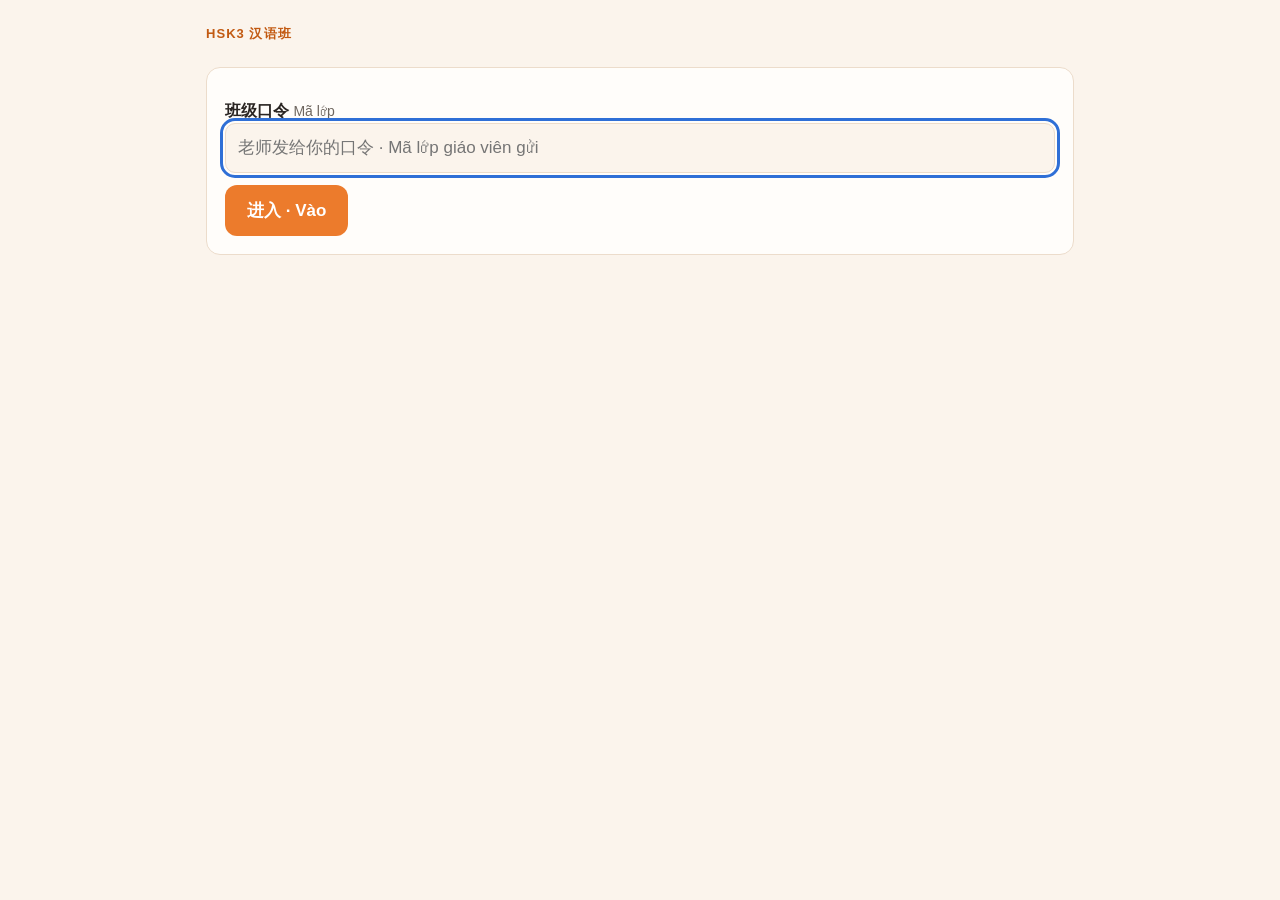
<file: index.html>
<!doctype html>
<html lang="zh-CN">
<head>
<meta charset="utf-8">
<meta name="viewport" content="width=device-width, initial-scale=1">
<meta name="robots" content="noindex, nofollow">
<title>汉语作业</title>
<link rel="stylesheet" href="style.css?v=3">
</head>
<body>
<div class="wrap">
  <header class="top">
    <div class="klass" id="klass"></div>
    <div class="demo-banner hidden" id="demo">演示模式：还没有连接 Google 表格，答案只保存在这台设备上。</div>
  </header>
</div>

<div class="progress hidden" id="progress">
  <div class="wrap">
    <div class="row"><span id="who"></span><span id="pcount"></span></div>
    <div class="bar"><i id="pbar"></i></div>
  </div>
</div>

<main class="wrap">
  <div id="msg"></div>

  <section class="card hidden" id="gate">
    <label class="field">
      <div><b>班级口令</b> <span class="vi">Mã lớp</span></div>
      <input id="code" autocomplete="off" autocapitalize="characters" placeholder="老师发给你的口令 · Mã lớp giáo viên gửi">
    </label>
    <div id="gateerr" class="note" style="color:var(--wrong)"></div>
    <button class="btn" id="enter">进入 · Vào</button>
  </section>

  <div id="hero"></div>
  <section class="card result hidden" id="result"></section>

  <section class="card hidden" id="namecard">
    <label class="field">
      <div><b>你的名字</b> <span class="vi">Tên của bạn</span></div>
      <div id="namebox"></div>
    </label>
    <div class="note">写完所有题目后，点最下面的“交作业”。中途关掉网页，已写的答案会自动保存在这台设备上。<br>
      <span class="vi">Làm xong tất cả các câu thì bấm “交作业 / Nộp bài” ở cuối trang. Nếu đóng trang giữa chừng, câu trả lời vẫn được lưu trên thiết bị này.</span></div>
  </section>

  <div id="paper"></div>

  <div id="submitbox" class="hidden" style="text-align:center;margin:28px 0">
    <button class="btn" id="submit">交作业 · Nộp bài</button>
  </div>
  <div class="footer-space"></div>
</main>

<script src="config.js?v=3"></script>
<script src="common.js?v=3"></script>
<script>
(function () {
  const { C, DEMO, esc, loadLesson, getCode, setCode, gradeAll, answerText, call, store } = HW;
  const $ = (id) => document.getElementById(id);
  let lesson, key, units, done = null;

  $("klass").textContent = C.CLASS_NAME || "";
  if (DEMO) $("demo").classList.remove("hidden");

  const params = new URLSearchParams(location.search);
  let lessonId = params.get("lesson");
  const list = C.LESSONS || [];
  if (!lessonId && list.length === 1) lessonId = list[0].id;
  if (!lessonId) {
    $("paper").innerHTML = '<section class="card"><h2>选择作业</h2>' + list.map((l) =>
      `<p><a href="?lesson=${encodeURIComponent(l.id)}">${esc(l.title)}</a></p>`).join("") + "</section>";
    return;
  }

  // ---------- 班级口令 ----------
  function showGate(err) {
    $("gate").classList.remove("hidden");
    $("gateerr").textContent = err || "";
    $("code").focus();
  }
  $("enter").addEventListener("click", () => start($("code").value));
  $("code").addEventListener("keydown", (e) => { if (e.key === "Enter") start($("code").value); });

  function start(code, fromSaved) {
    if (!String(code || "").trim()) return showGate("");
    $("enter").disabled = true;
    loadLesson(lessonId, code).then((r) => {
      setCode(code);
      $("gate").classList.add("hidden");
      lesson = r.lesson; key = r.key; units = lesson.units;
      document.title = lesson.title + " · 作业";
      render();
      done = store("hw_done_" + lesson.id);
      if (done) { fill(done.answers); showResult(done); }
      else {
        const draft = store("hw_draft_" + lesson.id) || {};
        buildName(draft.student || "");
        fill(draft.answers || {});
        $("namecard").classList.remove("hidden");
        $("submitbox").classList.remove("hidden");
        $("progress").classList.remove("hidden");
        updateProgress();
      }
    }).catch((e) => {
      if (e.badCode) { setCode(null); showGate(fromSaved ? "" : e.message); }
      else $("msg").innerHTML = `<section class="card">出错了：${esc(e.message)}</section>`;
    }).finally(() => { $("enter").disabled = false; });
  }
  const saved = getCode();
  if (saved) start(saved, true); else showGate("");

  // ---------- 画页面 ----------
  const PIN = '<svg width="16" height="20" viewBox="0 0 16 20" aria-hidden="true"><path d="M8 0a8 8 0 0 0-8 8c0 6 8 12 8 12s8-6 8-12a8 8 0 0 0-8-8z" fill="var(--accent)"/><circle cx="8" cy="8" r="3.2" fill="#fff"/></svg>';
  const COLORS = ["#e0783a", "#3d8db5", "#c2577f", "#4d9a68", "#8a6bbf", "#b8862f"];
  const colorOf = {};
  const avatarColor = (name) => colorOf[name] || (colorOf[name] = COLORS[Object.keys(colorOf).length % COLORS.length]);
  const letterOpt = (s) => { const m = String(s).match(/^([A-Z])\s+(.*)$/); return m ? `<b>${m[1]}</b>${esc(m[2])}` : esc(s); };
  const banner = (tab, tag) => `<div class="banner"><span class="tab">${esc(tab)}</span><span class="tag">${esc(tag)}</span></div>`;

  function slot(uid, inner) { return `<span class="slot" data-slot="${uid}">${inner}</span>`; }
  function optionList(bank) {
    return '<option value="">选…</option>' + bank.map((b) => `<option value="${esc(b[0])}">${esc(b)}</option>`).join("");
  }
  function withBlanks(text, uids, makeBlank) {
    const parts = text.split("___");
    let html = esc(parts[0]);
    for (let i = 1; i < parts.length; i++) html += slot(uids[i - 1], makeBlank(uids[i - 1])) + esc(parts[i]);
    return html;
  }

  function heroHtml(b) {
    const m = lesson.title.match(/^第(\d+)课\s*(.*)$/) || [null, "", lesson.title];
    return `<div class="lesson-hero"><div class="num"><small>Bài</small><b>${esc(m[1])}</b></div>
        <div class="ttl"><h1>${esc(m[2])}</h1><div>${esc((lesson.vi || "").replace(/^Bài\s*\d+\s*·\s*/, ""))}</div></div></div>
      <div class="goals"><h3>目标 <span class="vi">Mục tiêu</span></h3><ul style="margin:0;padding:0">${b.goals.map((g) =>
        `<li>${esc(g[0])}<div class="vi">${esc(g[1])}</div></li>`).join("")}</ul></div>`;
  }

  function exerciseHtml(sec) {
    const head = `<div class="ex-head"><span>${esc(sec.title)}</span><span class="vi">${esc(sec.vi || "")}</span></div>
      ${sec.note ? `<p class="note" style="margin-left:20px">${esc(sec.note)}</p>` : ""}
      ${sec.audio ? `<audio controls preload="none" src="${esc(sec.audio)}"></audio>` : ""}
      ${sec.bank ? `<div class="bank">${sec.bank.map((b) => `<span>${letterOpt(b)}</span>`).join("")}</div>` : ""}`;
    let body;
    if (sec.type === "select" && sec.items[0].img) {
      body = '<div class="imggrid">' + sec.items.map((it, i) => {
        const u = it.units[0];
        return `<div class="imgq" data-slot="${u}"><img src="${it.img}" alt="第${i + 1}张图">
          <span class="qnum">(${i + 1})</span><select class="blank" data-unit="${u}" aria-label="第${i + 1}张图">${optionList(sec.bank)}</select></div>`;
      }).join("") + "</div>";
    } else {
      body = sec.items.map((it, i) => {
        const num = `<span class="qnum">(${i + 1})</span>`;
        if (sec.type === "select") {
          return `<div class="q"><div class="qtext">${num}${withBlanks(it.text, it.units,
            (u) => `<select class="blank" data-unit="${u}" aria-label="第${i + 1}题">${optionList(sec.bank)}</select>`)}</div></div>`;
        }
        if (sec.type === "choice") {
          const u = it.units[0];
          return `<div class="q" data-slot="${u}"><div class="qtext">${num}${esc(it.text)}</div>
            <div class="opts" role="radiogroup">${it.options.map((o) =>
              `<label class="opt"><input type="radio" name="${u}" value="${esc(o[0])}" data-unit="${u}"><span>${letterOpt(o)}</span></label>`).join("")}</div></div>`;
        }
        if (sec.type === "fill") {
          const txt = `<div class="qtext">${num}${withBlanks(it.text, it.units,
            (u) => `<input class="blank" data-unit="${u}" autocomplete="off" aria-label="填空">`)}</div>`;
          return `<div class="q">${it.img ? `<div class="qrow"><img src="${it.img}" alt="">${txt}</div>` : txt}</div>`;
        }
        const u = it.units[0];
        return `<div class="q" data-slot="${u}"><div class="qtext">${num}${esc(it.text)}</div>
          <textarea data-unit="${u}" placeholder="用中文回答 · Trả lời bằng tiếng Trung"></textarea></div>`;
      }).join("");
    }
    return `<section class="ex">${head}${body}</section>`;
  }

  function kewenBodyHtml(b, headBlk) {
    const page = headBlk ? headBlk.page : "";
    let left;
    if (b.lines && b.lines.length) {
      left = headBlk && headBlk.prose
        ? `<div class="prose">${b.lines.map((l) => `<p>${esc(l.who ? l.who + "：" + l.text : l.text)}</p>`).join("")}</div>`
        : `<div class="dialog">${b.lines.map((l) => l.who
            ? `<div class="line"><div class="ava"><i style="background:${avatarColor(l.who)}">${esc(l.who.slice(-1))}</i>${esc(l.who)}</div><div class="bubble">${esc(l.text)}</div></div>`
            : `<div class="prose"><p>${esc(l.text)}</p></div>`).join("")}</div>`;
    } else {
      left = `<div class="placeholder"><b>📖 课文请看课本第 ${esc(page)} 页</b>先读课文，再做下面的题。<div class="vi">Hãy đọc bài khoá ở sách trang ${esc(page)}, sau đó làm bài.</div></div>`;
    }
    const vocab = b.vocab && b.vocab.length ? `<div class="vocab"><div class="vt">生词 <span>Từ mới</span></div>${b.vocab.map((v) =>
      `<div class="vrow"><span class="vn">${v.n}</span><span class="vw">${esc(v.word)}</span><span class="vp">${esc(v.py)}</span><span class="vpos">${esc(v.pos)}</span><span class="vv">${esc(v.vi)}</span></div>`).join("")}</div>` : "";
    return `<div class="kewen"><div>${left}</div><div>${b.photo ? `<img class="photo" src="${b.photo}" alt="课文${b.n}照片">` : ""}${vocab}</div></div>`;
  }

  function render() {
    const heads = {};
    lesson.blocks.forEach((b) => { if (b.kind === "kewen-head") heads[b.n] = b; });
    let hero = "", html = "";
    lesson.blocks.forEach((b) => {
      if (b.kind === "intro") hero += heroHtml(b);
      else if (b.kind === "banner") html += banner(b.title, b.vi);
      else if (b.kind === "kewen-head") {
        html += banner("课文 " + b.n, "Bài khoá " + b.n) + `<div class="scene">${PIN}<div><span class="cn" style="font-size:18px">地点：${esc(b.place)}　人物：${esc(b.people.join("、"))}</span><div class="vi">${esc(b.placeVi || "")}</div></div><span class="page">课本第 ${esc(b.page)} 页</span></div>`;
      }
      else if (b.kind === "kewen-body") html += kewenBodyHtml(b, heads[b.n]);
      else if (b.kind === "grammar") {
        html += banner("小语讲堂", "Lớp học của Tiểu Ngữ") + `<div class="gram"><h3><span class="gn">${b.n}</span><span class="cn">${esc(b.title)}</span></h3>
          <p>${esc(b.explain)}</p><p class="vi">${esc(b.explainVi)}</p><p class="muted" style="margin-bottom:0">例如 · Ví dụ：</p>
          <ol>${b.examples.map((x) => `<li>${esc(x)}</li>`).join("")}</ol></div>`;
      }
      else if (b.kind === "note") html += `<div class="card"><div class="cn" style="font-size:18px">${esc(b.text)}</div><div class="vi" style="margin-top:6px">${esc(b.vi || "")}</div></div>`;
      else if (b.kind === "exercise") html += exerciseHtml(b);
    });
    $("hero").innerHTML = hero;
    $("paper").innerHTML = html;
    $("paper").addEventListener("input", onInput);
    $("paper").addEventListener("change", onInput);
  }

  function buildName(current) {
    const box = $("namebox");
    if (C.STUDENTS && C.STUDENTS.length) {
      box.innerHTML = `<select id="name"><option value="">— 请选择 · Chọn tên —</option>${C.STUDENTS.map((s) =>
        `<option${s === current ? " selected" : ""}>${esc(s)}</option>`).join("")}</select>`;
    } else {
      box.innerHTML = `<input id="name" autocomplete="name" placeholder="例如：Nguyễn Văn An" value="${esc(current)}">`;
    }
    $("name").addEventListener("input", onInput);
    $("name").addEventListener("change", onInput);
  }

  // ---------- 读写答案 ----------
  function collect() {
    const a = {};
    for (const u of units) {
      const els = document.querySelectorAll(`[data-unit="${u.id}"]`);
      if (!els.length) continue;
      if (els[0].type === "radio") {
        const c = [...els].find((e) => e.checked);
        a[u.id] = c ? c.value : "";
      } else a[u.id] = els[0].value.trim();
    }
    return a;
  }
  function fill(ans) {
    for (const [uid, v] of Object.entries(ans || {})) {
      document.querySelectorAll(`[data-unit="${uid}"]`).forEach((el) => {
        if (el.type === "radio") el.checked = el.value === v; else el.value = v;
      });
    }
  }
  let saveTimer;
  function onInput() {
    updateProgress();
    clearTimeout(saveTimer);
    saveTimer = setTimeout(() => {
      const name = $("name") ? $("name").value.trim() : "";
      store("hw_draft_" + lesson.id, { student: name, answers: collect() });
    }, 400);
  }
  function updateProgress() {
    const a = collect();
    const filled = units.filter((u) => a[u.id]).length;
    $("pcount").textContent = `已完成 ${filled} / ${units.length}`;
    $("pbar").style.width = (100 * filled / units.length) + "%";
    const name = $("name") ? $("name").value.trim() : "";
    $("who").textContent = name || "还没填名字";
  }

  // ---------- 交作业 ----------
  $("submit").addEventListener("click", async () => {
    const name = $("name").value.trim();
    if (!name) {
      toast("请先填写你的名字 · Hãy nhập tên của bạn");
      $("namecard").scrollIntoView({ behavior: "smooth" });
      $("name").focus();
      return;
    }
    const answers = collect();
    const empty = units.filter((u) => !answers[u.id]).length;
    if (empty && !confirm(`还有 ${empty} 个空没有写，确定交作业吗？\nCòn ${empty} chỗ trống chưa làm. Bạn chắc chắn nộp bài?`)) return;
    if (!empty && !confirm("交了以后不能再改。确定交作业吗？\nNộp rồi sẽ không sửa được. Bạn chắc chắn nộp bài?")) return;
    const btn = $("submit");
    btn.disabled = true; btn.textContent = "正在提交…";
    const g = gradeAll(lesson, key, answers);
    try {
      const r = await call({ action: "submit", lesson: lesson.id, student: name, answers, auto: g.count });
      if (!r || !r.ok) throw new Error((r && r.error) || "提交失败");
      done = { student: name, answers, time: new Date().toISOString() };
      store("hw_done_" + lesson.id, done);
      store("hw_draft_" + lesson.id, null);
      showResult(done);
      window.scrollTo({ top: 0, behavior: "smooth" });
    } catch (e) {
      toast("没有提交成功，请检查网络后再试一次。" + e.message);
      btn.disabled = false; btn.textContent = "交作业 · Nộp bài";
    }
  });

  function showResult(d) {
    const g = gradeAll(lesson, key, d.answers);
    const { right, wrong, pending } = g.count;
    $("namecard").classList.add("hidden");
    $("submitbox").classList.add("hidden");
    $("progress").classList.add("hidden");
    document.querySelectorAll("[data-unit]").forEach((el) => (el.disabled = true));
    const auto = right + wrong;
    $("result").innerHTML = `
      <div class="muted">${esc(d.student)} · 已交作业 · Đã nộp bài</div>
      <div class="score">${right} / ${auto}</div>
      <div class="muted">自动批改的题目答对 ${right} 个 · Đúng ${right}/${auto} câu chấm tự động</div>
      <div class="stats">
        <div style="background:var(--right-soft);color:var(--right)">✓ 对 ${right}</div>
        <div style="background:var(--wrong-soft);color:var(--wrong)">✗ 错 ${wrong}</div>
        ${pending ? `<div style="background:var(--pend-soft);color:var(--pend)">… 等老师批改 ${pending}</div>` : ""}
      </div>
      <p class="note">下面每题都标出了对错。老师会根据你的错题讲解。<br><span class="vi">Mỗi câu bên dưới đã được đánh dấu đúng/sai. Giáo viên sẽ giảng lại những câu bạn làm sai.</span></p>`;
    $("result").classList.remove("hidden");
    for (const u of units) {
      const r = g.res[u.id];
      const host = document.querySelector(`[data-slot="${u.id}"]`);
      if (!host) continue;
      host.classList.add("is-" + r.status);
      const label = { right: "✓ 对", wrong: "✗ 错", pending: "待批改" }[r.status];
      let extra = "";
      if (r.status === "wrong" && r.reason) extra += ` <span class="mark wrong">${esc(r.reason)}</span>`;
      host.insertAdjacentHTML("beforeend", ` <span class="mark ${r.status}">${label}</span>${extra}`);
      if (C.SHOW_ANSWERS && r.status !== "right") {
        const t = answerText(key[u.id]);
        if (t) host.insertAdjacentHTML("beforeend", `<div class="fix">答案：${esc(t)}</div>`);
      }
    }
  }

  function toast(text) {
    const t = document.createElement("div");
    t.className = "toast"; t.textContent = text;
    document.body.appendChild(t);
    setTimeout(() => t.remove(), 3500);
  }
})();
</script>
</body>
</html>
</file>
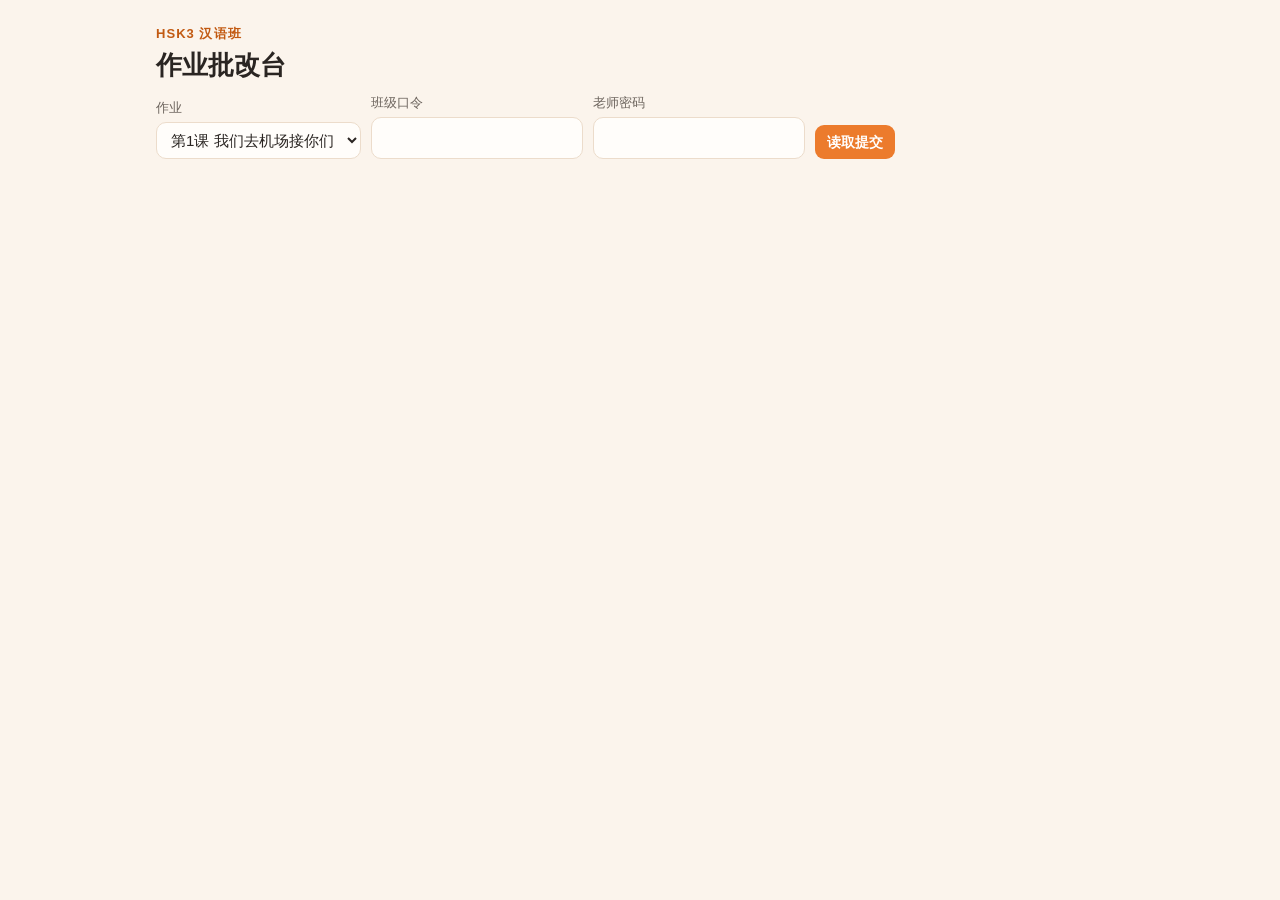
<file: teacher.html>
<!doctype html>
<html lang="zh-CN">
<head>
<meta charset="utf-8">
<meta name="viewport" content="width=device-width, initial-scale=1">
<meta name="robots" content="noindex">
<title>作业批改台</title>
<link rel="stylesheet" href="style.css?v=3">
<style>
  .wrap { max-width: 1000px; }
  .controls { display: flex; flex-wrap: wrap; gap: 10px; align-items: end; }
  .controls label { display: flex; flex-direction: column; font-size: 13px; color: var(--ink-2); gap: 4px; }
  .controls select, .controls input { border: 1.5px solid var(--line); border-radius: 10px; padding: 8px 10px; background: var(--card); min-width: 180px; font-size: 15px; color: var(--ink); }
  .summary { display: grid; grid-template-columns: repeat(auto-fit, minmax(160px, 1fr)); gap: 12px; margin: 16px 0; }
  .summary .card { margin: 0; padding: 14px 16px; }
  .summary b { display: block; font-size: 28px; line-height: 1.2; }
  .summary span { font-size: 13px; color: var(--ink-2); }
  .tabs { display: flex; gap: 6px; border-bottom: 1px solid var(--line); margin-top: 8px; }
  .tabs button { border: 0; background: none; padding: 10px 14px; font-size: 16px; color: var(--ink-2); border-bottom: 3px solid transparent; }
  .tabs button[aria-selected="true"] { color: var(--accent); border-color: var(--accent); font-weight: 600; }
  .srow { display: grid; grid-template-columns: minmax(110px, 1.4fr) 1fr 2fr auto; gap: 12px; align-items: center; width: 100%; text-align: left; background: var(--card); border: 1px solid var(--line); border-radius: 12px; padding: 12px 14px; margin-top: 10px; }
  .srow.open { border-color: var(--accent); border-bottom-left-radius: 0; border-bottom-right-radius: 0; }
  .srow .nm { font-weight: 600; font-size: 17px; }
  .chips { display: flex; gap: 6px; flex-wrap: wrap; }
  .meter { height: 8px; background: var(--wrong-soft); border-radius: 99px; overflow: hidden; }
  .meter i { display: block; height: 100%; background: var(--right); }
  .detail { border: 1px solid var(--accent); border-top: 0; border-radius: 0 0 12px 12px; background: var(--card); padding: 6px 14px 14px; }
  .dtools { display: flex; gap: 10px; flex-wrap: wrap; align-items: center; justify-content: space-between; padding: 8px 0; }
  .urow { border-top: 1px dashed var(--line); padding: 12px 0; display: grid; grid-template-columns: 1fr auto; gap: 8px 14px; }
  .urow .lbl { font-size: 13px; color: var(--ink-2); }
  .urow .qq { font-family: var(--cn); font-size: 18px; white-space: pre-wrap; line-height: 1.8; }
  .urow .qq img { width: 90px; border-radius: 8px; vertical-align: middle; margin-right: 8px; }
  .hl { background: var(--accent-soft); color: var(--accent); padding: 0 4px; border-radius: 4px; font-weight: 600; }
  .ans { margin-top: 4px; font-size: 15px; }
  .ans .s { font-family: var(--cn); font-size: 17px; }
  .ans .k { color: var(--right); font-family: var(--cn); font-size: 17px; }
  .acts { display: flex; gap: 6px; align-items: start; flex-wrap: wrap; justify-content: flex-end; }
  .btn.ok { background: var(--right); }
  .btn.no { background: var(--wrong); }
  .qcard { background: var(--card); border: 1px solid var(--line); border-radius: 12px; padding: 14px; margin-top: 10px; }
  .qhead { display: flex; justify-content: space-between; gap: 10px; flex-wrap: wrap; }
  .who { font-size: 14px; color: var(--ink-2); margin-top: 6px; }
  .who b { color: var(--ink); font-weight: 600; }
  .prow { display: grid; grid-template-columns: 1fr auto; gap: 10px; align-items: center; padding: 8px 0; border-top: 1px dashed var(--line); }
  .empty { text-align: center; padding: 30px; color: var(--ink-2); }
  @media (max-width: 640px) {
    .srow { grid-template-columns: 1fr auto; }
    .srow .tm, .srow .meter { display: none; }
    .urow { grid-template-columns: 1fr; }
    .acts { justify-content: flex-start; }
  }
</style>
</head>
<body>
<div class="wrap">
  <header class="top">
    <div class="klass" id="klass"></div>
    <h1>作业批改台</h1>
    <div class="demo-banner hidden" id="demo">演示模式：显示的是这台设备上的试用提交，没有连接 Google 表格。</div>
  </header>

  <div class="controls">
    <label>作业<select id="lesson"></select></label>
    <label>班级口令<input id="code" autocomplete="off"></label>
    <label id="keybox">老师密码<input id="key" type="password" autocomplete="current-password"></label>
    <button class="btn small" id="load">读取提交</button>
  </div>

  <div id="msg"></div>
  <div id="main" class="hidden">
    <div class="summary" id="summary"></div>
    <div class="tabs" role="tablist">
      <button role="tab" aria-selected="true" data-tab="students">按学生看</button>
      <button role="tab" aria-selected="false" data-tab="questions">按题目看</button>
    </div>
    <div id="view"></div>
  </div>
  <div class="footer-space"></div>
</div>

<script src="config.js?v=3"></script>
<script src="common.js?v=3"></script>
<script>
(function () {
  const { C, DEMO, esc, loadLesson, getCode, setCode, gradeAll, answerText, call, store, fmtTime } = HW;
  const $ = (id) => document.getElementById(id);
  let lesson, key, subs = [], marks = [], tab = "students", openStudent = null, onlyBad = true;

  $("klass").textContent = C.CLASS_NAME || "";
  if (DEMO) { $("demo").classList.remove("hidden"); $("keybox").classList.add("hidden"); }
  $("key").value = store("hw_teacher_key") || "";
  $("code").value = getCode();
  $("lesson").innerHTML = (C.LESSONS || []).map((l) => `<option value="${esc(l.id)}">${esc(l.title)}</option>`).join("");
  const last = store("hw_teacher_lesson");
  if (last && (C.LESSONS || []).some((l) => l.id === last)) $("lesson").value = last;

  $("load").addEventListener("click", load);
  $("key").addEventListener("keydown", (e) => { if (e.key === "Enter") load(); });
  document.querySelectorAll(".tabs button").forEach((b) => b.addEventListener("click", () => {
    tab = b.dataset.tab;
    document.querySelectorAll(".tabs button").forEach((x) => x.setAttribute("aria-selected", x === b));
    draw();
  }));
  $("code").addEventListener("keydown", (e) => { if (e.key === "Enter") load(); });
  if ($("code").value && (DEMO || $("key").value)) load();

  async function load() {
    const id = $("lesson").value;
    if (!id) return;
    store("hw_teacher_lesson", id);
    if (!DEMO) store("hw_teacher_key", $("key").value);
    $("msg").innerHTML = '<p class="muted">正在读取…</p>';
    try {
      const r = await loadLesson(id, $("code").value);
      setCode($("code").value);
      lesson = r.lesson; key = r.key;
      const res = await call({ action: "list", lesson: id, key: $("key").value });
      if (!res.ok) throw new Error(res.error || "读取失败");
      subs = res.subs || []; marks = res.marks || [];
      $("msg").innerHTML = "";
      $("main").classList.remove("hidden");
      draw();
    } catch (e) {
      $("msg").innerHTML = `<div class="card">没有读取成功：${esc(e.message)}</div>`;
    }
  }

  // ---------- 计算 ----------
  function markMap() {
    const m = {};
    for (const k of marks) {
      const kk = k.id + "|" + k.unit;
      if (k.result === "clear") delete m[kk]; else m[kk] = k.result;
    }
    return m;
  }
  function students() {
    const by = {};
    [...subs].sort((a, b) => new Date(a.time) - new Date(b.time)).forEach((s) => {
      const n = String(s.student).trim();
      (by[n] = by[n] || []).push(s);
    });
    const mm = markMap();
    return Object.entries(by).map(([name, list]) => {
      const s = list[0]; // 以第一次提交为准
      const g = gradeAll(lesson, key, s.answers || {});
      const status = {}, count = { right: 0, wrong: 0, pending: 0 };
      for (const u of lesson.units) {
        const m = mm[s.id + "|" + u.id];
        status[u.id] = { st: m || g.res[u.id].status, auto: g.res[u.id].status, reason: g.res[u.id].reason, marked: !!m };
        count[status[u.id].st]++;
      }
      return { name, sub: s, tries: list.length, status, count };
    }).sort((a, b) => a.name.localeCompare(b.name, "zh"));
  }

  // ---------- 显示工具 ----------
  const sec = (u) => lesson.blocks[u.sec];
  const item = (u) => sec(u).items[u.item];
  function showVal(u, v) {
    if (!v) return '<span class="muted">（没写）</span>';
    const opts = sec(u).bank || item(u).options;
    if (opts && (u.type === "select" || u.type === "choice")) {
      const o = opts.find((x) => x[0] === v);
      return esc(o || v);
    }
    return esc(v);
  }
  function qHtml(u, v) {
    const it = item(u);
    if (it.img && u.type === "select") return `<img src="${esc(it.img)}" alt="">看图选词`;
    if (u.type === "choice") return esc(it.text) + `<div class="muted" style="font-size:15px">${it.options.map(esc).join("　")}</div>`;
    if (u.type === "open") return esc(it.text);
    const parts = it.text.split("___");
    let h = (it.img ? `<img src="${esc(it.img)}" alt="">` : "") + esc(parts[0]);
    for (let i = 1; i < parts.length; i++) {
      h += (i - 1 === u.blank ? `<span class="hl">${v ? esc(v) : "＿＿"}</span>` : "＿＿") + esc(parts[i]);
    }
    return h;
  }
  const chip = (st, text) => `<span class="mark ${st}">${text}</span>`;
  const stLabel = { right: "✓ 对", wrong: "✗ 错", pending: "待批改" };
  function markButtons(sid, uid, s) {
    return `<button class="btn small ok" data-mark="right" data-sid="${sid}" data-uid="${uid}">判对</button>
      <button class="btn small no" data-mark="wrong" data-sid="${sid}" data-uid="${uid}">判错</button>
      ${s.marked ? `<button class="btn small ghost" data-mark="clear" data-sid="${sid}" data-uid="${uid}">撤销</button>` : ""}`;
  }

  // ---------- 画页面 ----------
  function draw() {
    const st = students();
    let r = 0, w = 0, p = 0;
    st.forEach((s) => { r += s.count.right; w += s.count.wrong; p += s.count.pending; });
    const roster = C.STUDENTS || [];
    const missing = roster.filter((n) => !st.some((s) => s.name === n));
    $("summary").innerHTML = `
      <div class="card"><b>${st.length}${roster.length ? " / " + roster.length : ""}</b><span>已交作业人数</span></div>
      <div class="card"><b>${r + w ? Math.round(100 * r / (r + w)) : 0}%</b><span>全班正确率（已判定的题）</span></div>
      <div class="card"><b style="color:var(--pend)">${p}</b><span>等你批改的答案</span></div>
      ${roster.length ? `<div class="card"><b style="font-size:16px">${missing.length ? missing.map(esc).join("、") : "全部交齐"}</b><span>还没交</span></div>` : ""}`;
    if (!st.length) { $("view").innerHTML = '<div class="empty">还没有学生提交这份作业。</div>'; return; }
    if (tab === "students") drawStudents(st); else drawQuestions(st);
  }

  function drawStudents(st) {
    $("view").innerHTML = st.map((s) => {
      const dec = s.count.right + s.count.wrong;
      const pct = dec ? Math.round(100 * s.count.right / dec) : 0;
      const open = openStudent === s.name;
      return `<button class="srow${open ? " open" : ""}" data-open="${esc(s.name)}" aria-expanded="${open}">
          <span class="nm">${esc(s.name)}</span>
          <span class="tm muted">${fmtTime(s.sub.time)}${s.tries > 1 ? `（交了${s.tries}次，按第一次）` : ""}</span>
          <span class="meter" title="正确率 ${pct}%"><i style="width:${pct}%"></i></span>
          <span class="chips">${chip("right", "对 " + s.count.right)}${chip("wrong", "错 " + s.count.wrong)}${s.count.pending ? chip("pending", "待批 " + s.count.pending) : ""}</span>
        </button>${open ? detail(s) : ""}`;
    }).join("");
  }

  function detail(s) {
    const rows = lesson.units.filter((u) => !onlyBad || s.status[u.id].st !== "right").map((u) => {
      const x = s.status[u.id], v = (s.sub.answers || {})[u.id];
      return `<div class="urow">
        <div>
          <div class="lbl">${esc(u.label)} ${chip(x.st, stLabel[x.st])}${x.marked ? ' <span class="muted" style="font-size:12px">老师已改判</span>' : ""}${x.reason && !x.marked ? ` <span class="muted" style="font-size:12px">${esc(x.reason)}</span>` : ""}</div>
          <div class="qq">${qHtml(u, v)}</div>
          <div class="ans">学生：<span class="s">${showVal(u, v)}</span>　${u.type === "open" || !key[u.id].answer && !(key[u.id].accept || []).length ? "参考" : "正确"}：<span class="k">${esc(answerText(key[u.id]))}</span></div>
        </div>
        <div class="acts">${markButtons(s.sub.id, u.id, x)}</div>
      </div>`;
    }).join("");
    return `<div class="detail">
      <div class="dtools">
        <label><input type="checkbox" id="onlybad" ${onlyBad ? "checked" : ""}> 只看错题和待批改</label>
        <button class="btn small ghost" data-copy="${esc(s.name)}">复制这个学生的错题清单</button>
      </div>
      ${rows || '<div class="empty">全部做对了 🎉</div>'}
    </div>`;
  }

  function drawQuestions(st) {
    const rows = lesson.units.map((u) => {
      const wrong = st.filter((s) => s.status[u.id].st === "wrong");
      const pend = st.filter((s) => s.status[u.id].st === "pending");
      return { u, wrong, pend };
    }).filter((x) => x.wrong.length || x.pend.length)
      .sort((a, b) => b.wrong.length - a.wrong.length || b.pend.length - a.pend.length);
    if (!rows.length) { $("view").innerHTML = '<div class="empty">没有错题，也没有待批改的答案。</div>'; return; }
    $("view").innerHTML = '<p class="note">按错的人数从多到少排列。待批改的答案可以在这里逐题集中批改。</p>' + rows.map(({ u, wrong, pend }) => {
      const groups = {};
      wrong.forEach((s) => {
        const v = (s.sub.answers || {})[u.id] || "";
        (groups[v] = groups[v] || []).push(s.name);
      });
      const wrongList = Object.entries(groups).sort((a, b) => b[1].length - a[1].length)
        .map(([v, names]) => `<div class="who"><b>${showVal(u, v)}</b> × ${names.length}：${names.map(esc).join("、")}</div>`).join("");
      const pendList = pend.map((s) => `<div class="prow"><div><span class="muted">${esc(s.name)}：</span><span class="s" style="font-family:var(--cn);font-size:17px">${showVal(u, (s.sub.answers || {})[u.id])}</span></div>
          <div class="acts">${markButtons(s.sub.id, u.id, s.status[u.id])}</div></div>`).join("");
      return `<div class="qcard">
        <div class="qhead"><span class="lbl muted">${esc(u.label)}</span>
          <span class="chips">${wrong.length ? chip("wrong", `错 ${wrong.length} 人`) : ""}${pend.length ? chip("pending", `待批 ${pend.length}`) : ""}</span></div>
        <div class="qq" style="font-family:var(--cn);font-size:18px;white-space:pre-wrap">${qHtml(u, "")}</div>
        <div class="ans">正确/参考：<span class="k" style="color:var(--right);font-family:var(--cn)">${esc(answerText(key[u.id]))}</span></div>
        ${wrongList}${pendList}
      </div>`;
    }).join("");
  }

  // ---------- 交互 ----------
  $("view").addEventListener("click", async (e) => {
    const openBtn = e.target.closest("[data-open]");
    if (openBtn) { openStudent = openStudent === openBtn.dataset.open ? null : openBtn.dataset.open; draw(); return; }
    const copyBtn = e.target.closest("[data-copy]");
    if (copyBtn) { copyList(copyBtn.dataset.copy); return; }
    const mb = e.target.closest("[data-mark]");
    if (mb) {
      mb.disabled = true;
      try {
        const body = { action: "mark", key: $("key").value, id: mb.dataset.sid, unit: mb.dataset.uid, result: mb.dataset.mark };
        const r = await call(body);
        if (!r.ok) throw new Error(r.error || "保存失败");
        marks.push({ id: body.id, unit: body.unit, result: body.result, time: new Date().toISOString() });
        const y = window.scrollY;
        draw();
        window.scrollTo(0, y);
      } catch (err) {
        alert("没有保存成功：" + err.message);
        mb.disabled = false;
      }
    }
  });
  $("view").addEventListener("change", (e) => {
    if (e.target.id === "onlybad") { onlyBad = e.target.checked; draw(); }
  });

  function copyList(name) {
    const s = students().find((x) => x.name === name);
    if (!s) return;
    const plain = (h) => { const d = document.createElement("div"); d.innerHTML = h; return d.textContent; };
    const bad = lesson.units.filter((u) => s.status[u.id].st !== "right");
    const lines = [`${name} · ${lesson.title}`, `对 ${s.count.right}，错 ${s.count.wrong}，待批改 ${s.count.pending}`, ""];
    bad.forEach((u, i) => {
      const v = (s.sub.answers || {})[u.id];
      lines.push(`${i + 1}. [${u.label}] ${plain(qHtml(u, v)).replace(/\n/g, " ")}`);
      lines.push(`   你的答案：${plain(showVal(u, v))}　答案：${answerText(key[u.id])}${s.status[u.id].st === "pending" ? "（待批改）" : ""}`);
    });
    const text = lines.join("\n");
    (navigator.clipboard ? navigator.clipboard.writeText(text) : Promise.reject())
      .then(() => alert("已复制，可以直接粘贴发给学生。"))
      .catch(() => prompt("复制下面的内容：", text));
  }
})();
</script>
</body>
</html>
</file>
<file: style.css>
:root {
  --paper: #fbf4ec;
  --card: #fffdfa;
  --ink: #2a2522;
  --ink-2: #6d655e;
  --line: #ecdccb;
  --accent: #ec7b2c;
  --accent-ink: #c25a12;
  --accent-soft: #fde8d6;
  --peach: #fbe0c8;
  --peach-line: #f0b98c;
  --right: #2e7d4f;
  --right-soft: #e3f2e8;
  --wrong: #c0392b;
  --wrong-soft: #fbe5e2;
  --pend: #9a650d;
  --pend-soft: #fcefd6;
  --focus: #2f6fd6;
  --radius: 14px;
  --cn: Arial, "KaiTi", "STKaiti", "Kaiti SC", "PingFang SC", "Microsoft YaHei", "Noto Sans SC", sans-serif;
  --ui: -apple-system, "Segoe UI", "PingFang SC", "Microsoft YaHei", "Noto Sans SC", "Helvetica Neue", Arial, sans-serif;
  color-scheme: light;
}
@media (prefers-color-scheme: dark) {
  :root {
    --paper: #1a1714; --card: #24201c; --ink: #efe8e0; --ink-2: #b0a69b; --line: #3c342c;
    --accent: #f08a40; --accent-ink: #f5a463; --accent-soft: #3d2a1b; --peach: #3a2a1d; --peach-line: #6b4a2e;
    --right: #6cc58f; --right-soft: #1d3326; --wrong: #f08174; --wrong-soft: #3a2220; --pend: #e3ad57; --pend-soft: #3a2e19; --focus: #7aa8f5;
    color-scheme: dark;
  }
}
* { box-sizing: border-box; }
html { -webkit-text-size-adjust: 100%; }
body { margin: 0; background: var(--paper); color: var(--ink); font: 16px/1.6 var(--ui); }
button, input, select, textarea { font: inherit; color: inherit; }
button { cursor: pointer; }
:focus-visible { outline: 3px solid var(--focus); outline-offset: 2px; }
.wrap { max-width: 900px; margin: 0 auto; padding: 0 16px; }
.muted { color: var(--ink-2); }
.vi { color: var(--ink-2); font-size: 14px; }
.hidden { display: none !important; }
.cn { font-family: var(--cn); }

/* ---------- 课本式页头 ---------- */
.top { padding: 24px 0 8px; }
.top .klass { font-size: 13px; letter-spacing: .08em; color: var(--accent-ink); font-weight: 600; }
.top h1 { margin: 4px 0 2px; font: 600 26px/1.3 var(--cn); }
.demo-banner { background: var(--pend-soft); color: var(--pend); border-radius: 10px; padding: 8px 12px; font-size: 14px; margin: 12px 0; }

.lesson-hero { display: flex; align-items: stretch; margin: 20px 0 8px; border-radius: 0 14px 14px 0; overflow: hidden; }
.lesson-hero .num { flex: none; width: 92px; background: var(--card); border: 3px solid var(--accent); border-radius: 14px; display: flex; flex-direction: column; align-items: center; justify-content: center; margin-right: -14px; z-index: 1; position: relative; }
.lesson-hero .num small { background: var(--accent); color: #fff; font-weight: 700; font-size: 13px; padding: 0 12px; border-radius: 99px; position: absolute; top: -2px; }
.lesson-hero .num b { font: 800 56px/1 var(--ui); color: var(--accent); margin-top: 10px; }
.lesson-hero .ttl { flex: 1; background: var(--accent); color: #fff; padding: 16px 18px 16px 30px; }
.lesson-hero .ttl h1 { margin: 0; font: 600 26px/1.3 var(--cn); color: #fff; }
.lesson-hero .ttl div { font-size: 15px; opacity: .95; }
.goals { border: 2px solid var(--accent); border-radius: 14px; background: var(--card); padding: 12px 16px; margin: 0 0 8px 44px; }
.goals h3 { margin: 0 0 4px; color: var(--accent-ink); font-size: 17px; }
.goals li { list-style: none; margin: 6px 0; padding-left: 26px; position: relative; }
.goals li::before { content: ""; position: absolute; left: 0; top: 5px; width: 15px; height: 15px; border: 2px solid var(--accent); border-radius: 3px; }

/* ---------- 橙色标签栏（热身 / 课文 / 小语讲堂…） ---------- */
.banner { display: flex; align-items: center; gap: 10px; margin: 34px 0 10px -16px; }
.banner .tab { background: var(--accent); color: #fff; font: 700 24px/1 var(--ui); padding: 10px 14px 10px 16px; border-radius: 0 12px 0 0; letter-spacing: .04em; }
.banner .tag { border: 2px solid var(--accent); color: var(--accent-ink); background: var(--card); font-weight: 700; font-size: 15px; padding: 2px 10px; }
.scene { display: flex; gap: 8px; align-items: flex-start; margin: 4px 0 6px; }
.scene svg { flex: none; margin-top: 3px; }
.scene .page { margin-left: auto; white-space: nowrap; font-size: 13px; color: var(--accent-ink); border: 1px solid var(--peach-line); border-radius: 99px; padding: 0 10px; }

/* ---------- 练习 ---------- */
.ex { margin: 16px 0; }
.ex-head { font-weight: 600; font-size: 17px; display: flex; gap: 8px; align-items: baseline; flex-wrap: wrap; }
.ex-head::before { content: ""; flex: none; width: 12px; height: 12px; background: var(--accent); align-self: center; }
.ex-head .vi { font-weight: 400; }
.note { font-size: 14px; color: var(--ink-2); margin: 4px 0 0; }
.bank { display: flex; flex-wrap: wrap; gap: 6px 18px; margin: 10px 0 4px 20px; }
.bank span { font-family: var(--cn); font-size: 18px; }
.bank span b { color: var(--accent-ink); margin-right: 4px; font-family: var(--ui); }
audio { width: 100%; margin-top: 10px; }
.q { padding: 10px 0 10px 20px; }
.qnum { display: inline-block; min-width: 2.2em; color: var(--ink-2); font-size: 15px; font-family: var(--ui); }
.qtext { font-family: var(--cn); font-size: 19px; line-height: 2.1; white-space: pre-wrap; }
.qrow { display: flex; gap: 14px; align-items: flex-start; border: 2px solid var(--peach-line); border-radius: 14px; padding: 12px; background: var(--card); }
.qrow img { width: 160px; max-width: 38%; border-radius: 10px; flex: none; }
.qrow .qtext { flex: 1; min-width: 0; }

input.blank, select.blank {
  font-family: var(--cn); font-size: 18px; min-width: 6.5em; max-width: 100%;
  border: 0; border-bottom: 2px solid var(--ink-2); background: var(--accent-soft);
  border-radius: 6px 6px 0 0; padding: 0 8px; height: 1.8em; vertical-align: baseline;
}
select.blank { min-width: 5em; padding-right: 2px; }
input.blank { width: 9em; }
textarea { width: 100%; min-height: 72px; border: 1px solid var(--line); border-radius: 10px; padding: 10px 12px; background: var(--card); font-family: var(--cn); font-size: 18px; resize: vertical; margin-top: 4px; }

.opts { display: flex; flex-wrap: wrap; gap: 8px 22px; margin-top: 2px; padding-left: 2.2em; }
.opt { position: relative; }
.opt input { position: absolute; opacity: 0; pointer-events: none; }
.opt span { display: block; border: 1.5px solid transparent; border-radius: 10px; padding: 3px 12px; font-family: var(--cn); font-size: 19px; }
.opt span b { color: var(--accent-ink); font-family: var(--ui); margin-right: 6px; }
.opt input:checked + span { border-color: var(--accent); background: var(--accent-soft); font-weight: 600; }
.opt input:focus-visible + span { outline: 3px solid var(--focus); outline-offset: 2px; }

.imggrid { display: grid; grid-template-columns: repeat(3, 1fr); gap: 14px; margin: 10px 0 0 20px; }
.imgq { text-align: center; }
.imgq img { width: 100%; aspect-ratio: 1.1; object-fit: cover; border-radius: 10px; display: block; border: 1px solid var(--line); }
.imgq .qnum { display: inline-block; margin: 6px 4px 0 0; min-width: 0; }

/* ---------- 课文：对话 + 照片 + 生词 ---------- */
.kewen { display: grid; grid-template-columns: minmax(0, 1.25fr) minmax(0, 1fr); gap: 18px; margin: 14px 0; align-items: start; }
.dialog { display: flex; flex-direction: column; gap: 12px; }
.line { display: flex; gap: 10px; align-items: flex-start; }
.ava { flex: none; width: 52px; text-align: center; font-size: 12px; color: var(--ink-2); font-family: var(--cn); }
.ava i { display: flex; width: 42px; height: 42px; margin: 0 auto 2px; border-radius: 50%; align-items: center; justify-content: center; font: 600 19px/1 var(--cn); font-style: normal; color: #fff; border: 2px solid var(--card); box-shadow: 0 0 0 2px var(--accent); }
.bubble { position: relative; flex: 1; border: 2px solid var(--peach-line); background: var(--card); border-radius: 12px; padding: 8px 14px; font: 21px/1.75 var(--cn); }
.bubble::before { content: ""; position: absolute; left: -9px; top: 14px; width: 14px; height: 14px; background: var(--card); border-left: 2px solid var(--peach-line); border-bottom: 2px solid var(--peach-line); transform: rotate(45deg); }
.prose { border: 1px solid var(--line); background: var(--card); border-radius: 6px; padding: 14px 18px; font: 21px/1.9 var(--cn); box-shadow: 0 2px 0 var(--line); }
.prose p { margin: 0; text-indent: 2em; }
.placeholder { border: 2px dashed var(--peach-line); border-radius: 14px; padding: 22px 16px; text-align: center; color: var(--ink-2); background: var(--card); }
.placeholder b { display: block; color: var(--accent-ink); font-size: 18px; margin-bottom: 4px; }
.photo { width: 100%; border-radius: 14px; display: block; margin-bottom: 14px; }
.vocab { background: var(--peach); border-radius: 0 12px 12px 12px; padding: 4px 14px 8px; position: relative; margin-top: 18px; }
.vocab .vt { position: absolute; top: -18px; left: 0; background: var(--card); border: 2px solid var(--peach-line); border-bottom: 0; color: var(--accent-ink); font-weight: 700; padding: 0 12px; border-radius: 8px 8px 0 0; }
.vocab .vt span { font-weight: 600; margin-left: 4px; }
.vrow { display: grid; grid-template-columns: 30px 4.4em minmax(0, 1fr) 2.6em minmax(0, 1.3fr); gap: 4px; align-items: baseline; padding: 6px 0; border-bottom: 1.5px dashed var(--peach-line); }
.vrow:last-child { border-bottom: 0; }
.vrow .vn { display: inline-flex; width: 24px; height: 24px; border: 1.5px solid var(--accent); color: var(--accent-ink); border-radius: 50%; align-items: center; justify-content: center; font-size: 12px; }
.vrow .vw { font: 21px/1.2 var(--cn); }
.vrow .vp { font-size: 15px; }
.vrow .vpos { font-size: 13px; color: var(--ink-2); }
.vrow .vv { font-size: 14px; }

/* ---------- 小语讲堂 ---------- */
.gram { margin: 8px 0; }
.gram h3 { display: flex; gap: 10px; align-items: center; margin: 4px 0 8px; font-size: 19px; }
.gram h3 .gn { display: inline-flex; width: 26px; height: 26px; background: var(--accent); color: #fff; border-radius: 4px; align-items: center; justify-content: center; font-size: 15px; }
.gram p { margin: 4px 0 4px 36px; }
.gram ol { margin: 6px 0 6px 36px; padding-left: 1.6em; font: 20px/1.9 var(--cn); }

/* ---------- 判分标记 ---------- */
.mark { display: inline-block; font-size: 13px; font-weight: 600; padding: 0 7px; border-radius: 99px; margin-left: 4px; vertical-align: middle; line-height: 1.7; font-family: var(--ui); }
.mark.right { background: var(--right-soft); color: var(--right); }
.mark.wrong { background: var(--wrong-soft); color: var(--wrong); }
.mark.pending { background: var(--pend-soft); color: var(--pend); }
.is-right input.blank, .is-right select.blank { background: var(--right-soft); border-color: var(--right); }
.is-wrong input.blank, .is-wrong select.blank { background: var(--wrong-soft); border-color: var(--wrong); }
.is-pending input.blank, .is-pending select.blank { background: var(--pend-soft); border-color: var(--pend); }
.fix { font-size: 14px; color: var(--right); margin-top: 2px; font-family: var(--ui); }

/* ---------- 通用 ---------- */
.card { background: var(--card); border: 1px solid var(--line); border-radius: var(--radius); padding: 18px; margin: 14px 0; }
.btn { border: 0; border-radius: 12px; padding: 12px 22px; font-weight: 600; background: var(--accent); color: #fff; font-size: 17px; }
.btn:disabled { opacity: .55; cursor: default; }
.btn.ghost { background: transparent; color: var(--ink); border: 1.5px solid var(--line); font-weight: 500; }
.btn.small { padding: 6px 12px; font-size: 14px; border-radius: 9px; }
.progress { position: sticky; top: 0; z-index: 5; background: color-mix(in srgb, var(--paper) 92%, transparent); backdrop-filter: blur(6px); padding: 10px 0; border-bottom: 1px solid var(--line); }
.progress .bar { height: 6px; background: var(--line); border-radius: 99px; overflow: hidden; margin-top: 4px; }
.progress .bar i { display: block; height: 100%; width: 0; background: var(--accent); transition: width .25s; }
.progress .row { display: flex; justify-content: space-between; font-size: 14px; color: var(--ink-2); }
.result { border: 2px solid var(--accent); }
.score { font: 700 40px/1.1 var(--ui); color: var(--accent-ink); }
.stats { display: flex; gap: 10px; flex-wrap: wrap; margin-top: 10px; }
.stats div { border-radius: 10px; padding: 6px 12px; font-size: 15px; }
.field { display: block; margin: 12px 0; }
.field input, .field select { width: 100%; border: 1.5px solid var(--line); border-radius: 10px; padding: 10px 12px; background: var(--paper); font-size: 17px; }
.footer-space { height: 60px; }
.toast { position: fixed; left: 50%; bottom: 24px; transform: translateX(-50%); background: var(--ink); color: var(--paper); padding: 10px 18px; border-radius: 10px; font-size: 15px; z-index: 20; max-width: calc(100% - 32px); }

@media (max-width: 640px) {
  .kewen { grid-template-columns: 1fr; }
  .imggrid { grid-template-columns: repeat(2, 1fr); margin-left: 0; }
  .qrow { flex-direction: column; }
  .qrow img { max-width: 70%; width: 220px; }
  .q { padding-left: 0; }
  .opts { padding-left: 0; }
  .bank { margin-left: 0; }
  .goals { margin-left: 0; }
  .lesson-hero .num { width: 76px; }
  .lesson-hero .num b { font-size: 46px; }
  .lesson-hero .ttl h1 { font-size: 22px; }
  .banner .tab { font-size: 21px; }
  .bubble, .prose { font-size: 19px; }
  .gram p, .gram ol { margin-left: 0; }
  .vrow { grid-template-columns: 28px 4.2em minmax(0, 1fr) 2.4em; }
  .vrow .vv { grid-column: 2 / -1; }
}
</file>
